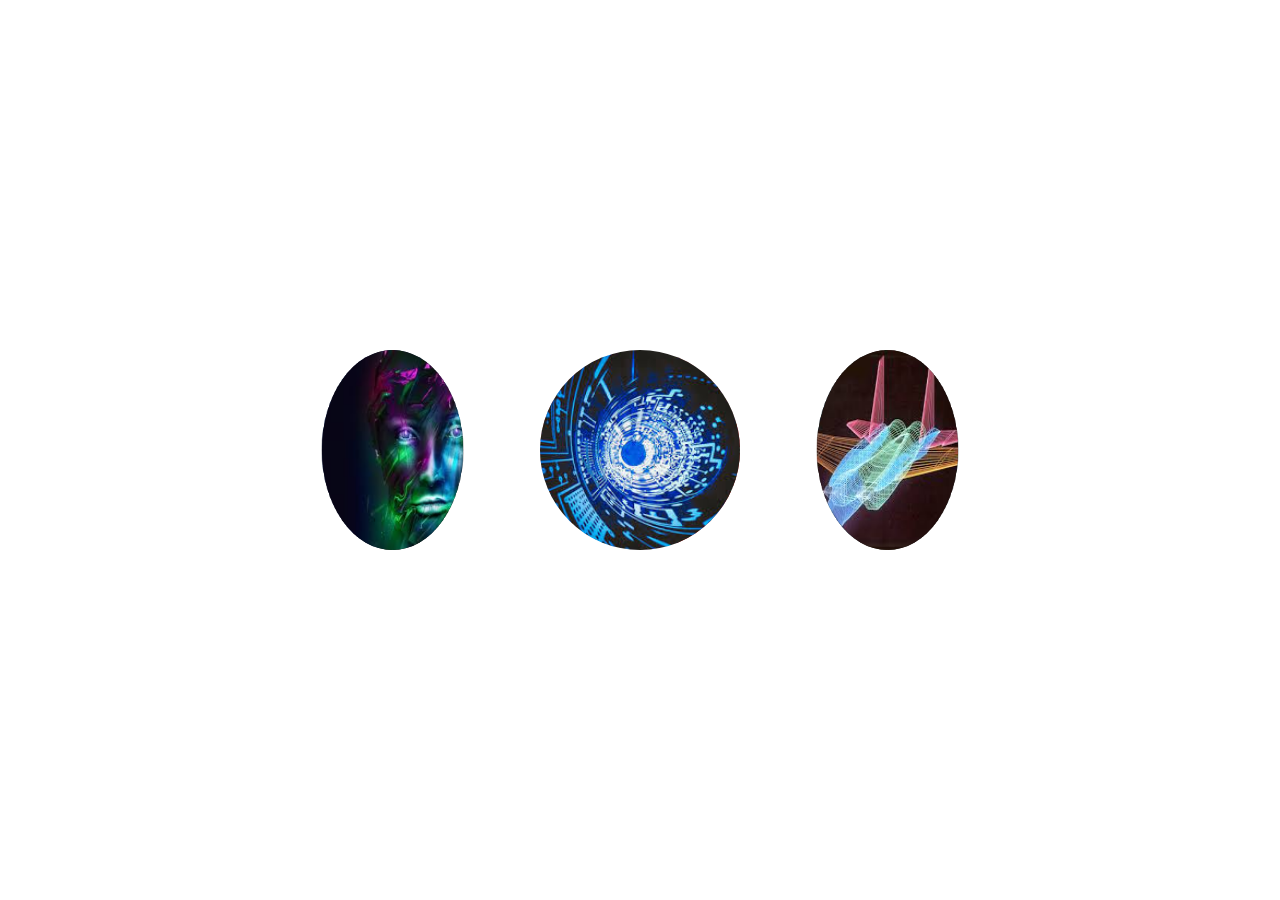
<file: 3d.html>
<!DocType html>
<html>
<head>
<title>Webpage Design</title>
    <link rel="stylesheet" href="3d.css">
	</head>
	<body >
	<div class="slider">
	<span style="--i:1;"><img src="c1.jpeg"></span>
	<span style="--i:2;"><img src="c2.jpeg"></span>
	<span style="--i:3;"><img src="c3.jpeg"></span>
	<span style="--i:4;"><img src="c4.png"></span>
	<span style="--i:5;"><img src="c5.jpeg"></span>
	<span style="--i:6;"><img src="c6.jpeg"></span>
	<span style="--i:7;"><img src="c7.jpeg"></span>
	<span style="--i:8;"><img src="c8.jpeg"></span>
	</div>
	</body>
	<html>
</file>
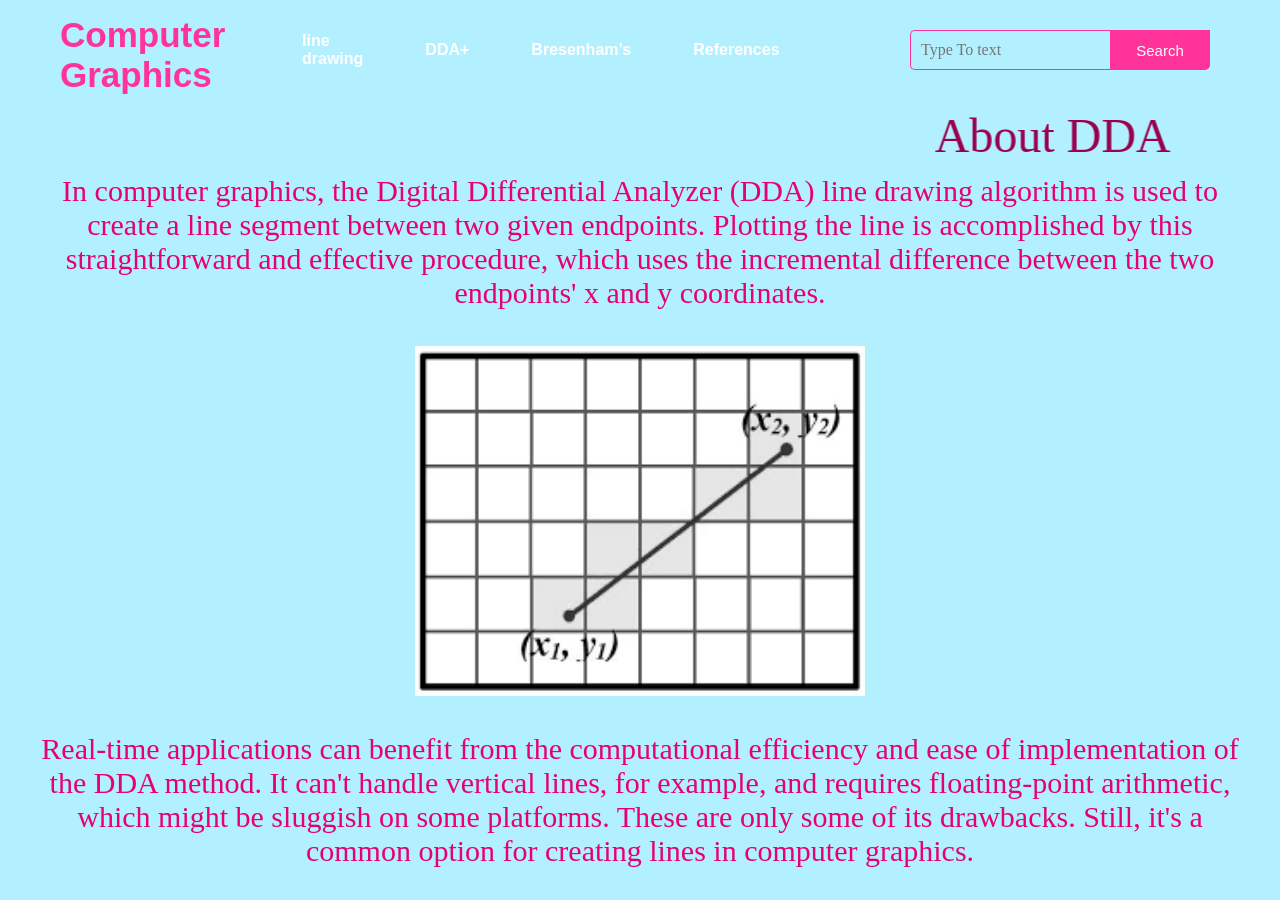
<file: About DDA.html>
<!DOCTYPE html>
<html lang="en">
<head>
    <title>Webpage Design</title>
    <link rel="stylesheet" href="Style4.css">
	<style>
	img{display:block;
	margin:auto;
    filter:grayscale(100%);
    transition:1s;
    opacity:9;}
    img:hover{filter:grayscale(0);
    transform: scale(1.1);}
		p {
		text-align: center;
  font-size:30px;
  color:#e60073;
}
	
	</style>
</head>
<body bgcolor="	 #b3f0ff">

    <div class="main">
        <div class="navbar">
            <div class="icon">
                <h2 class="logo">Computer Graphics</h2>
            </div>
			<div class="menu">
                <ul>
                    <li><a href="line.html">Iine drawing </a></li>
                    <li class="dropdown">
                        <a href="#">DDA+</a>
                        <div class="dropdown-content">
                            <a href="About DDA.html">About DDA</a>
                            <a href="Advantages and Disadvantages of DDA.html">Advantages and Disadvantages of DDA</a>
                            <a href="DDA Example.html">Example</a>
                            <a href="DDA Lab Exercise.html">DDA Lab Exercise</a>
                        </div>
                    </li>
					<li class="dropdown1">
                    <a href="#">Bresenham’s</a>
					<div class="dropdown-content1">
					<a href="AboutBresenham.html">About Bresenham’s </a>
					<a href="Pros and Cons of Bresenham.html">Advantages and Disadvantages of Bresenham’s  </a>
					<a href="ExampleBresenham.html">Example </a>
					<a href="Bresenham Lab Exercise.html"> Bresenham’s Lab Exercise  </a>
					</div>
                    </li>
                    <li><a href="references.html">References</a></li>
                </ul>
            </div>
						<div class="search">
                <input class="srch" type="search" name="" placeholder="Type To text">
                <a href="#"> <button class="btn">Search</button></a>
            </div>
			
			<br></br><br></br><br></br>
			<font size="20" face="impact" color="#99004d"><marquee behavior="alternate">About DDA</marquee></font>
<p>In computer graphics, the Digital Differential Analyzer (DDA) line drawing algorithm is used to
 create a line segment between two given endpoints. Plotting the line is accomplished by this
 straightforward and effective procedure, which uses the incremental difference between the 
 two endpoints' x and y coordinates.</p>
 <br></br>
 <img src="download (12).png" alt="DDA" width="450" height="350"  >
 </a>
 <br></br><p>Real-time applications can benefit from the computational efficiency and ease of implementation 
 of the DDA method. It can't handle vertical lines, for example, and requires floating-point arithmetic,
 which might be sluggish on some platforms. These are only some of its drawbacks. Still,
 it's a common option for creating lines in computer graphics.</p>
			</body>
			</html>
</file>
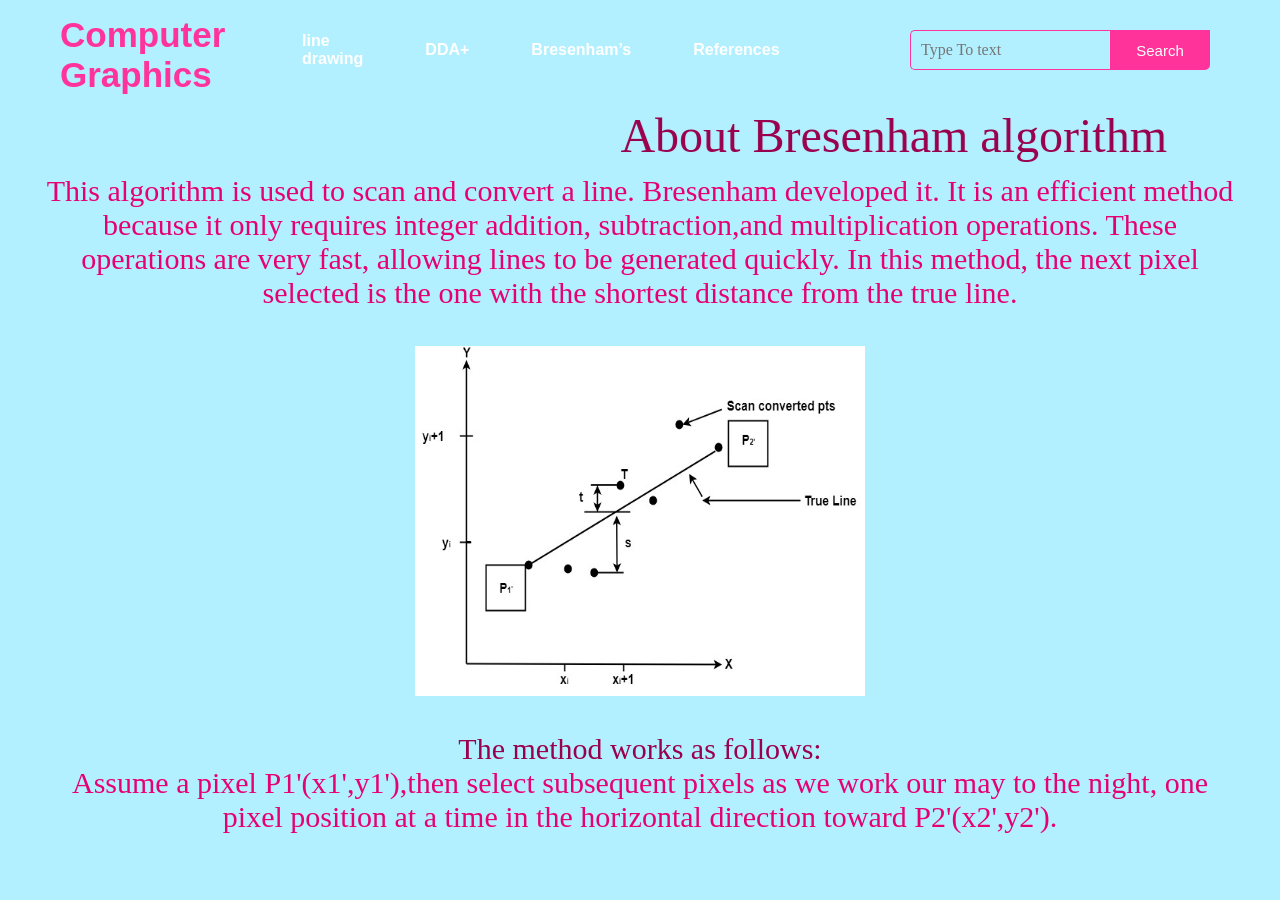
<file: AboutBresenham.html>
<!DOCTYPE html>
<html lang="en">
<head>
<style>
	img{display:block;
	margin:auto;
    filter:grayscale(100%);
    transition:1s;
    opacity:9;}
    img:hover{filter:grayscale(0);
    transform: scale(1.1);}
		p {
		text-align: center;
  font-size:30px;
  color:#e60073;
}
	
	</style>
    <title>Webpage Design</title>
    <link rel="stylesheet" href="Style4.css">
	</head>
	<body bgcolor=" #b3f0ff">
	<div class="main">
        <div class="navbar">
            <div class="icon">
                <h2 class="logo">Computer Graphics</h2>
            </div>
			<div class="menu">
                <ul>
                    <li><a href="line.html">Iine drawing </a></li>
                    <li class="dropdown">
                        <a href="#">DDA+</a>
                        <div class="dropdown-content">
                            <a href="About DDA.html">About DDA</a>
                            <a href="Advantages and Disadvantages of DDA.html">Advantages and Disadvantages of DDA</a>
                            <a href="DDA Example.html">Example</a>
                            <a href="DDA Lab Exercise.html">DDA Lab Exercise</a>
                        </div>
                    </li>
					<li class="dropdown1">
                    <a href="#">Bresenham’s</a>
					<div class="dropdown-content1">
					<a href="AboutBresenham.html">About Bresenham’s </a>
					<a href="Pros and Cons of Bresenham.html">Advantages and Disadvantages of Bresenham’s  </a>
					<a href="ExampleBresenham.html">Example </a>
					<a href="Bresenham Lab Exercise.html"> Bresenham’s Lab Exercise  </a>
					</div>
                    </li>
                    <li><a href="references.html">References</a></li>
                </ul>
            </div>
			<div class="search">
                <input class="srch" type="search" name="" placeholder="Type To text">
                <a href="#"> <button class="btn">Search</button></a>
            </div>
			<br></br><br></br><br></br>
			<font size="20" face="impact" color="#99004d"><marquee behavior="alternate">About Bresenham algorithm</marquee></font>
		
	
		<p>This algorithm is used to scan and convert a line. Bresenham developed it.
		It is an efficient method because it only requires integer addition,
		subtraction,and multiplication operations. These operations are very fast, allowing lines to be generated quickly.
		In this method, the next pixel selected is the one with the shortest distance from the true line.
		</p>
		<br></br><img src="bresenhamImg.png" alt="line" width="450"  height ="350">
		
		<br></br><p class="colo">The method works as follows:</p>

				<p>Assume a pixel P1'(x1',y1'),then select subsequent pixels as we work our may to the night, 
					one pixel position at a time in the horizontal direction toward P2'(x2',y2').</p>
		        


	
</body>
</html>
</file>
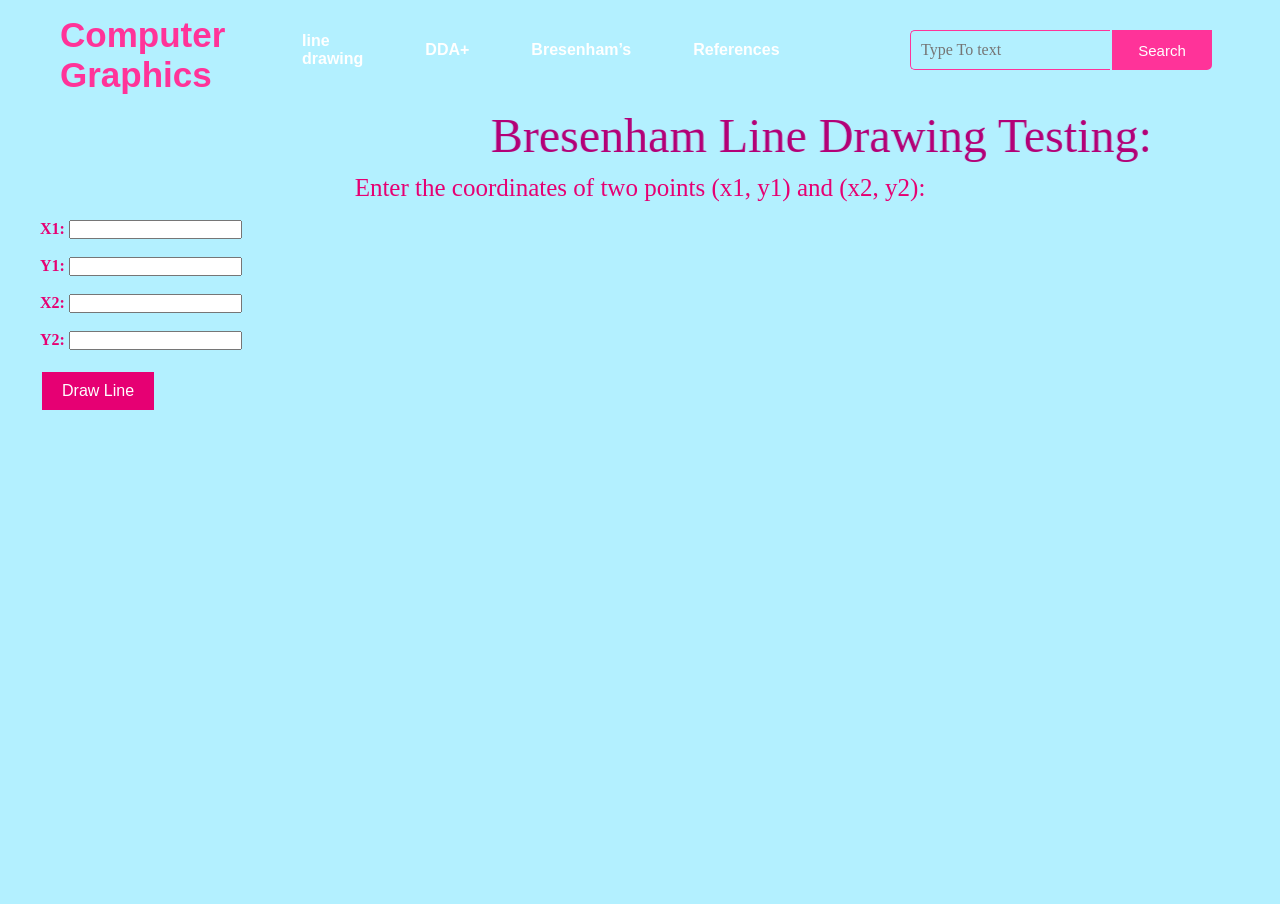
<file: Bresenham Lab Exercise.html>
<!DOCTYPE html>
<html lang="en">
<head>
    <title>Webpage Design</title>
    <link rel="stylesheet" href="Style4.css">
	<style>
	p{
	 font-size:17px;
  color:#e60073;
	}
	
label {
  font-weight: bold;
  color:#e60073;
}

button {
  background-color: #e60073 ;
  border: none;
  color: white;
  padding: 10px 20px;
  text-align: center;
  text-decoration: none;
  display: inline-block;
  font-size: 16px;
  margin: 4px 2px;
  cursor: pointer;
}



</style>
	</head>
	<body bgcolor=" #b3f0ff">
	<div class="main">
        <div class="navbar">
            <div class="icon">
                <h2 class="logo">Computer Graphics</h2>
            </div>
			<div class="menu">
                <ul>
                    <li><a href="line.html">Iine drawing </a></li>
                    <li class="dropdown">
                        <a href="#">DDA+</a>
                        <div class="dropdown-content">
                            <a href="About DDA.html">About DDA</a>
                            <a href="Advantages and Disadvantages of DDA.html">Advantages and Disadvantages of DDA</a>
                            <a href="DDA Example.html">Example</a>
                            <a href="DDA Lab Exercise.html">DDA Lab Exercise</a>
                        </div>
                    </li>
					<li class="dropdown1">
                    <a href="#">Bresenham’s</a>
					<div class="dropdown-content1">
					<a href="AboutBresenham.html">About Bresenham’s </a>
					<a href="Pros and Cons of Bresenham.html">Advantages and Disadvantages of Bresenham’s  </a>
					<a href="ExampleBresenham.html">Example </a>
					<a href="Bresenham Lab Exercise.html"> Bresenham’s Lab Exercise  </a>
					</div>
                    </li>
                    <li><a href="references.html">References</a></li>
                </ul>
            </div>
			<div class="search">
                <input class="srch" type="search" name="" placeholder="Type To text">
                <a href="#"> <button class="btn">Search</button></a>
            </div><br></br><br></br>
			<br></br><font size="20" face="impact" color="#b30077"><marquee behavior="alternate">Bresenham Line Drawing Testing: </marquee></font>
		
		
    <p class="pra">Enter the coordinates of two points (x1, y1) and (x2, y2):</p><br>
		
		
        <label for="x1">X1:</label>
      <input type="number" id="x1" name="x1"><br><br>
      
      <label for="y1">Y1:</label>
      <input type="number" id="y1" name="y1"><br><br>
      
      <label for="x2">X2:</label>
      <input type="number" id="x2" name="x2"><br><br>
      
      <label for="y2">Y2:</label>
      <input type="number" id="y2" name="y2"><br><br>
      
      <button onclick="drawLine()">Draw Line</button><br><br>
      
      <p id="slopeText"></p><br>
	  
    <canvas width="450" height="450" id="my_Canvas"></canvas>
	
	
	


      <script>
         /*================Creating a canvas=================*/
         var canvas = document.getElementById('my_Canvas');
         gl = canvas.getContext('experimental-webgl');

         function drawLine() {
            var start_point1 = parseInt(document.getElementById('x1').value);
            var end_point1 = parseInt(document.getElementById('y1').value);

            var start_point2 = parseInt(document.getElementById('x2').value);
            var end_point2 = parseInt(document.getElementById('y2').value);

            var slope = (end_point2 - end_point1) / (start_point2 - start_point1);
            var slopeText = "";
            
            if (slope == 1) {
                slopeText = "The slope of the line is 1, indicating a 45-degree angle.";
            } else if (slope > 1) {
                slopeText = "The slope of the line is greater than 1, indicating a steep incline.";
            } else if (slope < 1) {
                slopeText = "The slope of the line is less than 1, indicating a gentle incline.";
            }

            document.getElementById('slopeText').innerText = slopeText;

            var vertices = findPoints(start_point1, end_point1, start_point2, end_point2);
            var n = vertices.length / 3;

            // Create an empty buffer object to store the vertex buffer
            var vertex_buffer = gl.createBuffer();

            //Bind appropriate array buffer to it
            gl.bindBuffer(gl.ARRAY_BUFFER, vertex_buffer);

            // Pass the vertex data to the buffer
            gl.bufferData(gl.ARRAY_BUFFER, new Float32Array(vertices), gl.STATIC_DRAW);

            // Unbind the buffer
            gl.bindBuffer(gl.ARRAY_BUFFER, null);

            /*=========================Shaders========================*/

            // vertex shader source code
            var vertCode =
               'attribute vec3 coordinates;' +

               'void main(void) {' +
               ' gl_Position = vec4(coordinates, 1.0);' +
               'gl_PointSize = 5.0;' +
               '}';

            // Create a vertex shader object
            var vertShader = gl.createShader(gl.VERTEX_SHADER);

            // Attach vertex shader source code
            gl.shaderSource(vertShader, vertCode);

            // Compile the vertex shader
            gl.compileShader(vertShader);

            // fragment shader source code
            var fragCode =
               'void main(void) {' +
               ' gl_FragColor = vec4(0.0, 0.0, 0.0, 0.1);' +
               '}';

            // Create fragment shader object
            var fragShader = gl.createShader(gl.FRAGMENT_SHADER);

            // Attach fragment shader source code
            gl.shaderSource(fragShader, fragCode);

            // Compile the fragmentt shader
            gl.compileShader(fragShader);

            // Create a shader program object to store
            // the combined shader program
            var shaderProgram = gl.createProgram();

            // Attach a vertex shader
            gl.attachShader(shaderProgram, vertShader);

            // Attach a fragment shader
            gl.attachShader(shaderProgram, fragShader);

            // Link both programs
            gl.linkProgram(shaderProgram);

            // Use the combined shader program object
            gl.useProgram(shaderProgram);

            /*======== Associating shaders to buffer objects ========*/

            // Bind vertex buffer object
            gl.bindBuffer(gl.ARRAY_BUFFER, vertex_buffer);

            // Get the attribute location
            var coord = gl.getAttribLocation(shaderProgram, "coordinates");

            // Point an attribute to the currently bound VBO
            gl.vertexAttribPointer(coord, 3, gl.FLOAT, false, 0, 0);

            // Enable the attribute
            gl.enableVertexAttribArray(coord);

            /*============= Drawing the primitive ===============*/

            // Clear the canvas
            gl.clearColor(0.5, 0.5, 0.5, 0.9);

            // Enable the depth test
            gl.enable(gl.DEPTH_TEST);

            // Clear the color buffer bit
            gl.clear(gl.COLOR_BUFFER_BIT);

            // Set the view port
            gl.viewport(0, 0, canvas.width, canvas.height);

            // Draw the line
            gl.drawArrays(gl.POINTS, 0, n);
         }

         function findPoints(x1, y1, x2, y2) {
            vertices = [];
            points = [];
            var vertStart = [
               x1 / 100,
               y1 / 100,
               0.0,
            ];
            var dx = x2 - x1;
            var dy = y2 - y1;
            var twoDx = 2 * dx;
            var twoDy = 2 * dy;
            var noOfpoints = dx;

            var p = twoDy - dx;
            vertices = vertices.concat(vertStart);
            for (var i = 0.0; i <= noOfpoints - 1; i++) {

               if (p < 0) {
                  x1 = x1 + 1;
                  y1 = y1;
                  p = p + twoDy;
                  points = [
                     x1 / 100,
                     y1 / 100,
                     0.0,
                  ];
                  vertices = vertices.concat(points);
                  points = [];
               } else {

                  x1 = x1 + 1;
                  y1 = y1 + 1;
                  p = p + twoDy - twoDx;
                  points = [
                     x1 / 100,
                     y1 / 100,
                     0.0
                  ];
                  vertices = vertices.concat(points);
                  points = [];
               }
            }
            return vertices;
         }
      </script>

</body>
</html>
</file>
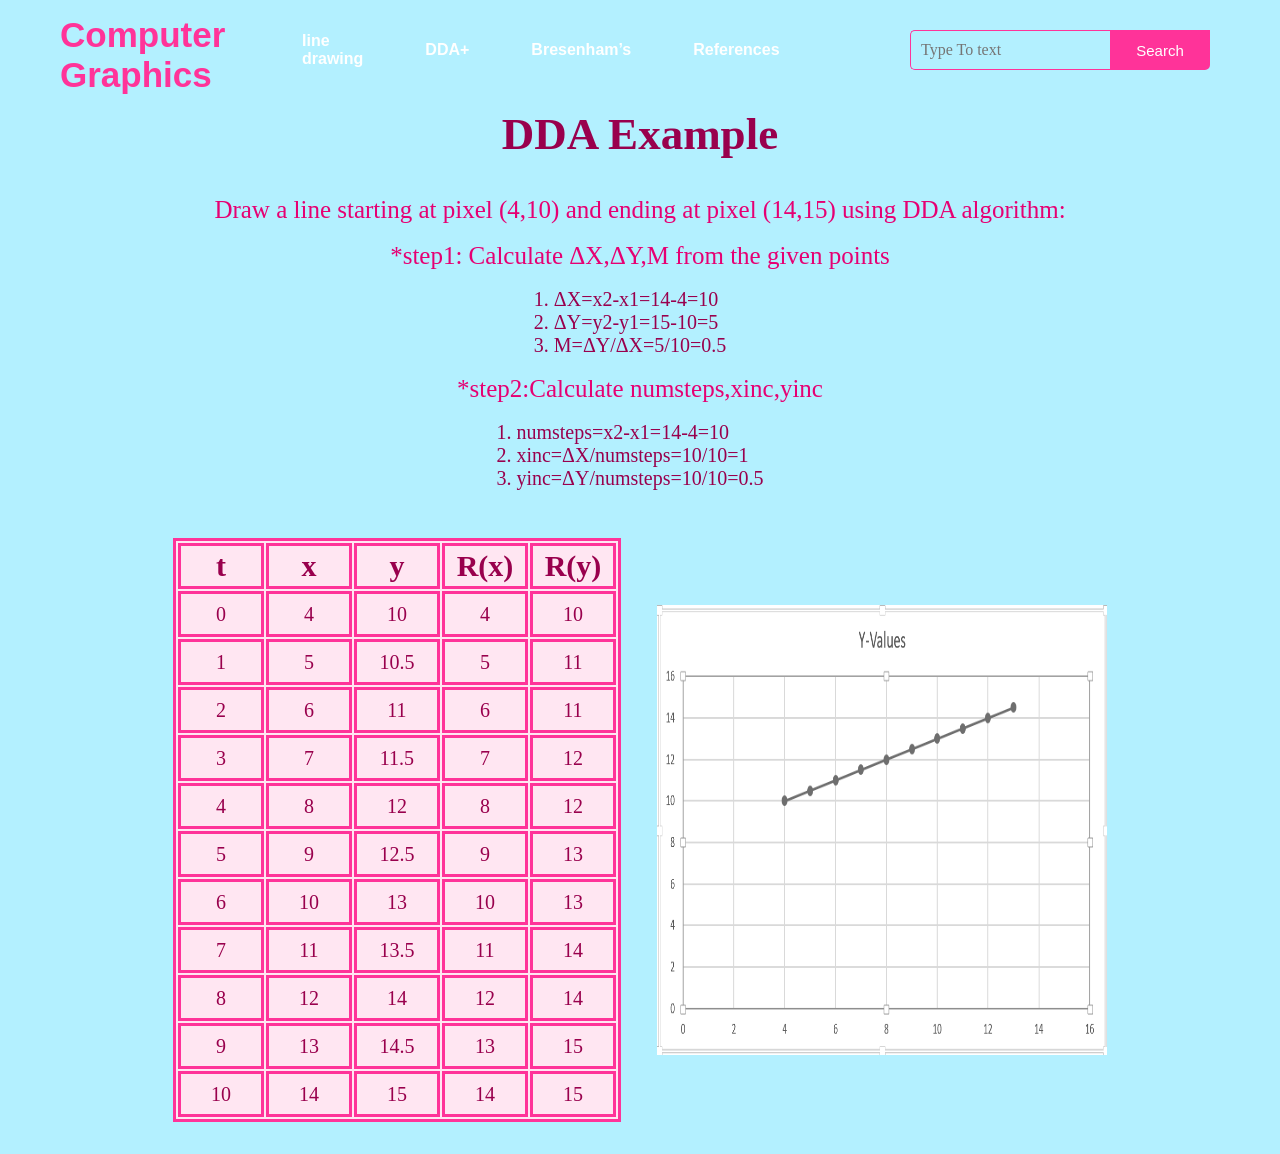
<file: DDA Example.html>
<!DOCTYPE html>
<html lang="en">
<head>
    <title>Webpage Design</title>
    <link rel="stylesheet" href="Style4.css">
	<style>
	h1{
		text-align: center;
  font-size:45px;
  color:#99004d;
}
p{
		text-align: center;
  font-size:25px;
  color:#e60073;}
  
  div.container {
  text-align: center;
}

ol.myUL {
  display: inline-block;
  text-align: left;
  font-size:20px;
  color:#99004d;
}
table, th, td {
  border: 3px solid #ff3399;
  
}
th{font-size:30px;
color: #99004d;
height:40px ;
  width:40px;}
td{font-size:20px;
  text-align: center;
  color: #99004d;
  height:40px ;
  width:80px;
    }
	
	img{display:block;
	margin:auto;
    filter:grayscale(100%);
    transition:1s;
    opacity:9;}
    img:hover{filter:grayscale(0);
    transform: scale(1.1);}
	
	</style>
</head>
<body bgcolor=" #b3f0ff">

    <div class="main">
        <div class="navbar">
            <div class="icon">
                <h2 class="logo">Computer Graphics</h2>
            </div>
			<div class="menu">
                <ul>
                    <li><a href="line.html">Iine drawing </a></li>
                    <li class="dropdown">
                        <a href="#">DDA+</a>
                        <div class="dropdown-content">
                            <a href="About DDA.html">About DDA</a>
                            <a href="Advantages and Disadvantages of DDA.html">Advantages and Disadvantages of DDA</a>
                            <a href="DDA Example.html">Example</a>
                            <a href="DDA Lab Exercise.html">DDA Lab Exercise</a>
                        </div>
                    </li>
					<li class="dropdown1">
                    <a href="#">Bresenham’s</a>
					<div class="dropdown-content1">
					<a href="AboutBresenham.html">About Bresenham’s </a>
					<a href="Pros and Cons of Bresenham.html">Advantages and Disadvantages of Bresenham’s  </a>
					<a href="ExampleBresenham.html">Example </a>
					<a href="Bresenham Lab Exercise.html"> Bresenham’s Lab Exercise  </a>
					</div>
                    </li>
                    <li><a href="references.html">References</a></li>
                </ul>
            </div>
			<div class="search">
                <input class="srch" type="search" name="" placeholder="Type To text">
                <a href="#"> <button class="btn">Search</button></a>
            </div>
			<br></br><br></br><br></br><h1>DDA Example</h1>
			<br></br><p> Draw a line starting at pixel (4,10) and ending at pixel (14,15) using DDA algorithm:
</p><br>
<p>*step1: Calculate ΔX,ΔY,M from the given points</p><br>
<div class="container">
<ol class="myUL">
  <li>ΔX=x2-x1=14-4=10</li>
  <li>ΔY=y2-y1=15-10=5</li>
  <li>M=ΔY/ΔX=5/10=0.5</li>
</ol>
</div>
<br><p>*step2:Calculate numsteps,xinc,yinc </p><br>
<div class="container">
<ol class="myUL">
  <li>numsteps=x2-x1=14-4=10</li>
  <li>xinc=ΔX/numsteps=10/10=1</li>
  <li>yinc=ΔY/numsteps=10/10=0.5</li>
</ol>
</div>
<div class='parent'>
<div class='child'><table bgcolor="#ffe6f2">
<tr>
<th>t</th>
<th>x</th>
<th>y</th>
<th>R(x)</th>
<th>R(y)</th>
</tr>
<tr>
<td>0</td>
<td>4</td>
<td>10</td>
<td>4</td>
<td>10</td>
</tr>
<tr>
<td>1</td>
<td>5</td>
<td>10.5</td>
<td>5</td>
<td>11</td>
</tr>
<tr>
<td>2</td>
<td>6</td>
<td>11</td>
<td>6</td>
<td>11</td>
</tr>
<tr>
<td>3</td>
<td>7</td>
<td>11.5</td>
<td>7</td>
<td>12</td>
</tr>
<tr>
<td>4</td>
<td>8</td>
<td>12</td>
<td>8</td>
<td>12</td>
</tr>
<tr>
<td>5</td>
<td>9</td>
<td>12.5</td>
<td>9</td>
<td>13</td>
</tr>
<tr>
<td>6</td>
<td>10</td>
<td>13</td>
<td>10</td>
<td>13</td>
</tr>
<tr>
<td>7</td>
<td>11</td>
<td>13.5</td>
<td>11</td>
<td>14</td>
</tr>
<tr>
<td>8</td>
<td>12</td>
<td>14</td>
<td>12</td>
<td>14</td>
</tr>
<tr>
<td>9</td>
<td>13</td>
<td>14.5</td>
<td>13</td>
<td>15</td>
</tr>
<tr>
<td>10</td>
<td>14</td>
<td>15</td>
<td>14</td>
<td>15</td>
</tr>
</table>
  </div>
 
<div class='child'><img src="yx.png" alt="DDA" width="450" height="450"  ></div>
  
  </div>
</body>
</html>
</file>
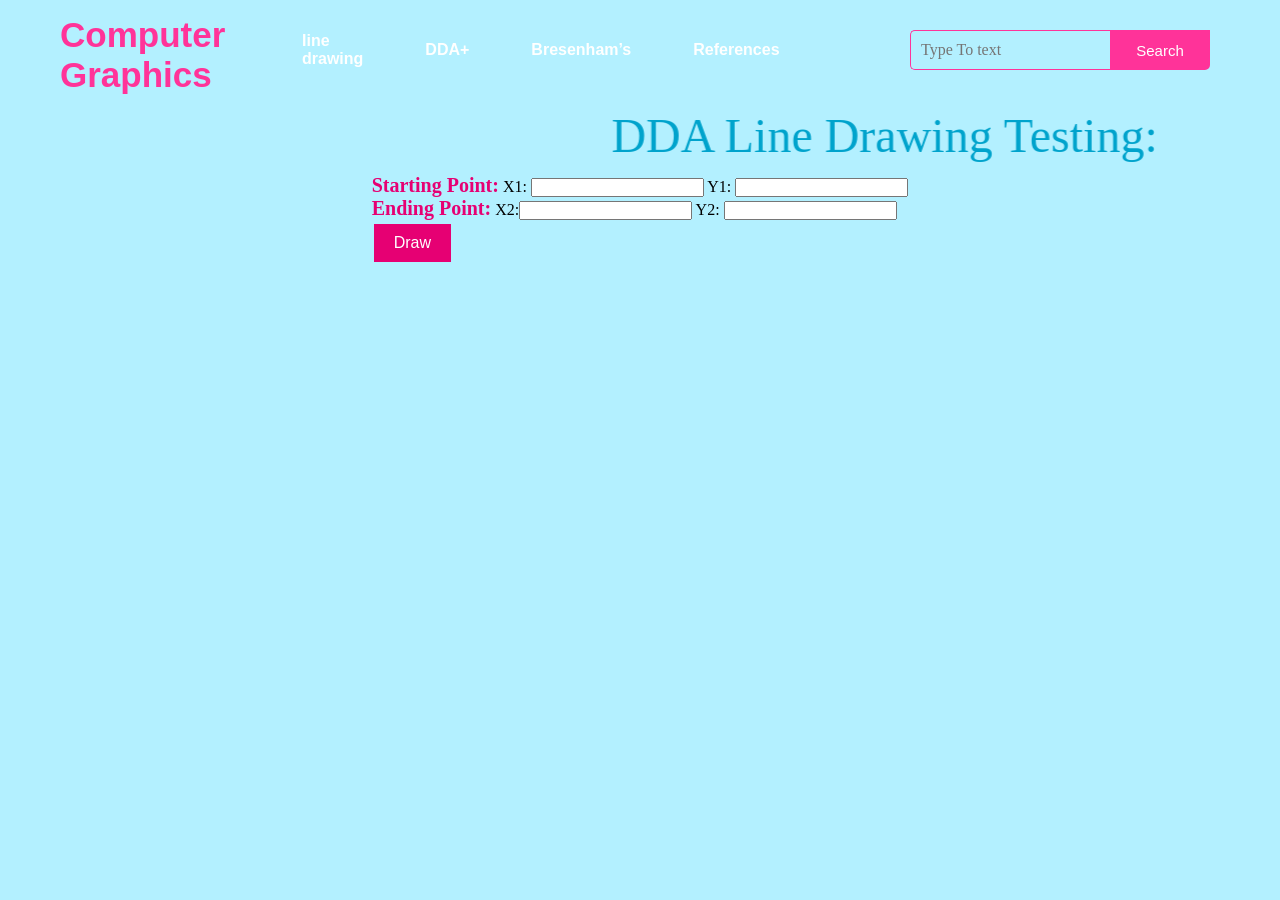
<file: DDA Lab Exercise.html>
<!DOCTYPE html>
<html lang="en">
<head>
    <title>Webpage Design</title>
    <link rel="stylesheet" href="Style4.css">
	<style>
	label {
  font-weight: bold;
  color:#e60073;
  font-size:20px;
}

input[type=button]{
  background-color: #e60073 ;
  border: none;
  color: white;
  padding: 10px 20px;
  text-align: center;
  text-decoration: none;
  display: inline-block;
  font-size: 16px;
  margin: 4px 2px;
  cursor: pointer;
}</style>
	</head>
	<body bgcolor=" #b3f0ff">
	<div class="main">
        <div class="navbar">
            <div class="icon">
                <h2 class="logo">Computer Graphics</h2>
            </div>
			<div class="menu">
                <ul>
                    <li><a href="line.html">Iine drawing </a></li>
                    <li class="dropdown">
                        <a href="#">DDA+</a>
                        <div class="dropdown-content">
                            <a href="About DDA.html">About DDA</a>
                            <a href="Advantages and Disadvantages of DDA.html">Advantages and Disadvantages of DDA</a>
                            <a href="DDA Example.html">Example</a>
                            <a href="DDA Lab Exercise.html">DDA Lab Exercise</a>
                        </div>
                    </li>
					<li class="dropdown1">
                    <a href="#">Bresenham’s</a>
					<div class="dropdown-content1">
					<a href="AboutBresenham.html">About Bresenham’s </a>
					<a href="Pros and Cons of Bresenham.html">Advantages and Disadvantages of Bresenham’s  </a>
					<a href="ExampleBresenham.html">Example </a>
					<a href="Bresenham Lab Exercise.html"> Bresenham’s Lab Exercise  </a>
					</div>
                    </li>
                    <li><a href="references.html">References</a></li>
                </ul>
            </div>
			<div class="search">
                <input class="srch" type="search" name="" placeholder="Type To text">
                <a href="#"> <button class="btn">Search</button></a>
            </div><br></br> <br></br> <br></br>
			<font size="20" face="impact" color="#00a3cc"><marquee behavior="alternate">DDA Line Drawing Testing: </marquee></font>
	 <!-- -->
	    <div class="container">
		   <form id="">
		    <label>Starting Point:</label> 
			X1: <input type="text" id="x1"> Y1:  <input type="text" id="y1"> <br>
			<label>Ending Point:</label>
			X2:<input type="text" id="x2"> Y2:  <input type="text" id="y2"> <br>
			<input type="button" id="draw" value="Draw" />
		   </form>
		</div>
	  
	  <!-- -->
   
   
   
      <canvas width="400" height="400" id="my_Canvas"></canvas>

      <script>
         /*================Creating a canvas=================*/
          var canvas = document.getElementById('my_Canvas');
          gl = canvas.getContext('experimental-webgl'); 
         /*==========Defining and storing the geometry=======*/
         
		 
		 var start_point1=20;   // x1
		 var end_point1=10;     // y1
		 
		 var start_point2=80;   //x2 
		 var end_point2=18;     //y2
		 
		  var btn_draw=document.getElementById('draw');
		  var vertices=[];
		  var n;
		  btn_draw.onclick = function() {
		   vertices = findPoints();
		   n = vertices.length / 3;
		   main(gl, vertices, n);
		};
		
			 
      function main(gl, vertices, n) {
         // Create an empty buffer object to store the vertex buffer
         var vertex_buffer = gl.createBuffer();

         // Bind appropriate array buffer to it
         gl.bindBuffer(gl.ARRAY_BUFFER, vertex_buffer);

         // Pass the vertex data to the buffer
         gl.bufferData(gl.ARRAY_BUFFER, new Float32Array(vertices), gl.STATIC_DRAW);

         // Unbind the buffer
         gl.bindBuffer(gl.ARRAY_BUFFER, null);

         /*=========================Shaders========================*/

         // vertex shader source code
         var vertCode =
            'attribute vec3 coordinates;' +

            'void main(void) {' +
               ' gl_Position = vec4(coordinates, 1.0);' +
               'gl_PointSize = 5.0;'+
            '}';

         // Create a vertex shader object
         var vertShader = gl.createShader(gl.VERTEX_SHADER);
         
         // Attach vertex shader source code
         gl.shaderSource(vertShader, vertCode);

         // Compile the vertex shader
         gl.compileShader(vertShader);

         // fragment shader source code
         var fragCode =
            'void main(void) {' +
               ' gl_FragColor = vec4(0.0, 0.0, 0.0, 0.1);' +
            '}';

         // Create fragment shader object
         var fragShader = gl.createShader(gl.FRAGMENT_SHADER);

         // Attach fragment shader source code
         gl.shaderSource(fragShader, fragCode);

         // Compile the fragment shader
         gl.compileShader(fragShader);
         
         // Create a shader program object to store
         // the combined shader program
         var shaderProgram = gl.createProgram();

         // Attach a vertex shader
         gl.attachShader(shaderProgram, vertShader); 

         // Attach a fragment shader
         gl.attachShader(shaderProgram, fragShader);

         // Link both programs
         gl.linkProgram(shaderProgram);

         // Use the combined shader program object
         gl.useProgram(shaderProgram);

         /*======== Associating shaders to buffer objects ========*/

         // Bind vertex buffer object
         gl.bindBuffer(gl.ARRAY_BUFFER, vertex_buffer);

         // Get the attribute location
         var coord = gl.getAttribLocation(shaderProgram, "coordinates");

         // Point an attribute to the currently bound VBO
         gl.vertexAttribPointer(coord, 3, gl.FLOAT, false, 0, 0);

         // Enable the attribute
         gl.enableVertexAttribArray(coord);

         /*============= Drawing the primitive ===============*/

         // Clear the canvas
         gl.clearColor(0.5, 0.5, 0.5, 0.9);

         // Enable the depth test
         gl.enable(gl.DEPTH_TEST);
 
         // Clear the color buffer bit
         gl.clear(gl.COLOR_BUFFER_BIT);

         // Set the view port
         gl.viewport(0, 0, canvas.width, canvas.height);

         // Draw the points
         gl.drawArrays(gl.POINTS, 0, n);
		 }
		 
		 function findPoints() {
		 
		 var x1 = parseFloat(document.getElementById("x1").value);
	     var y1 = parseFloat(document.getElementById("y1").value);
	
	     var x2 = parseFloat(document.getElementById("x2").value);
	     var y2 = parseFloat(document.getElementById("y2").value);		 
		 
		 vertices = [];
         points = [];
		 
		 var dx = x2 - x1;
         var dy = y2 - y1;
         var steps;
         var xIncrement, yIncrement;
         var x = x1;
         var y = y1;

         if (Math.abs(dx) > Math.abs(dy)) {
            steps = Math.abs(dx);
         } else {
            steps = Math.abs(dy);
         }

         xIncrement = dx / steps;
         yIncrement = dy / steps;

         points.push(x / 100, y / 100, 0);

         for (var k = 0; k < steps; k++) {
            x += xIncrement;
            y += yIncrement;
            points.push(x / 100, y / 100, 0);
         }

         vertices = vertices.concat(points);
		 
		 var slope = dy / dx;
         var message;

         if (slope < 1) {
            message = "Slope is less than 1 (m < 1)";
         } else if (slope > 1) {
            message = "Slope is greater than 1 (m > 1)";
         } else {
            message = "Slope is equal to 1 (m = 1)";
         }
		 
		 alert(message); // Display the message

         return vertices;
		 }
		 
		 
      </script>
   </body>
</html>
</file>
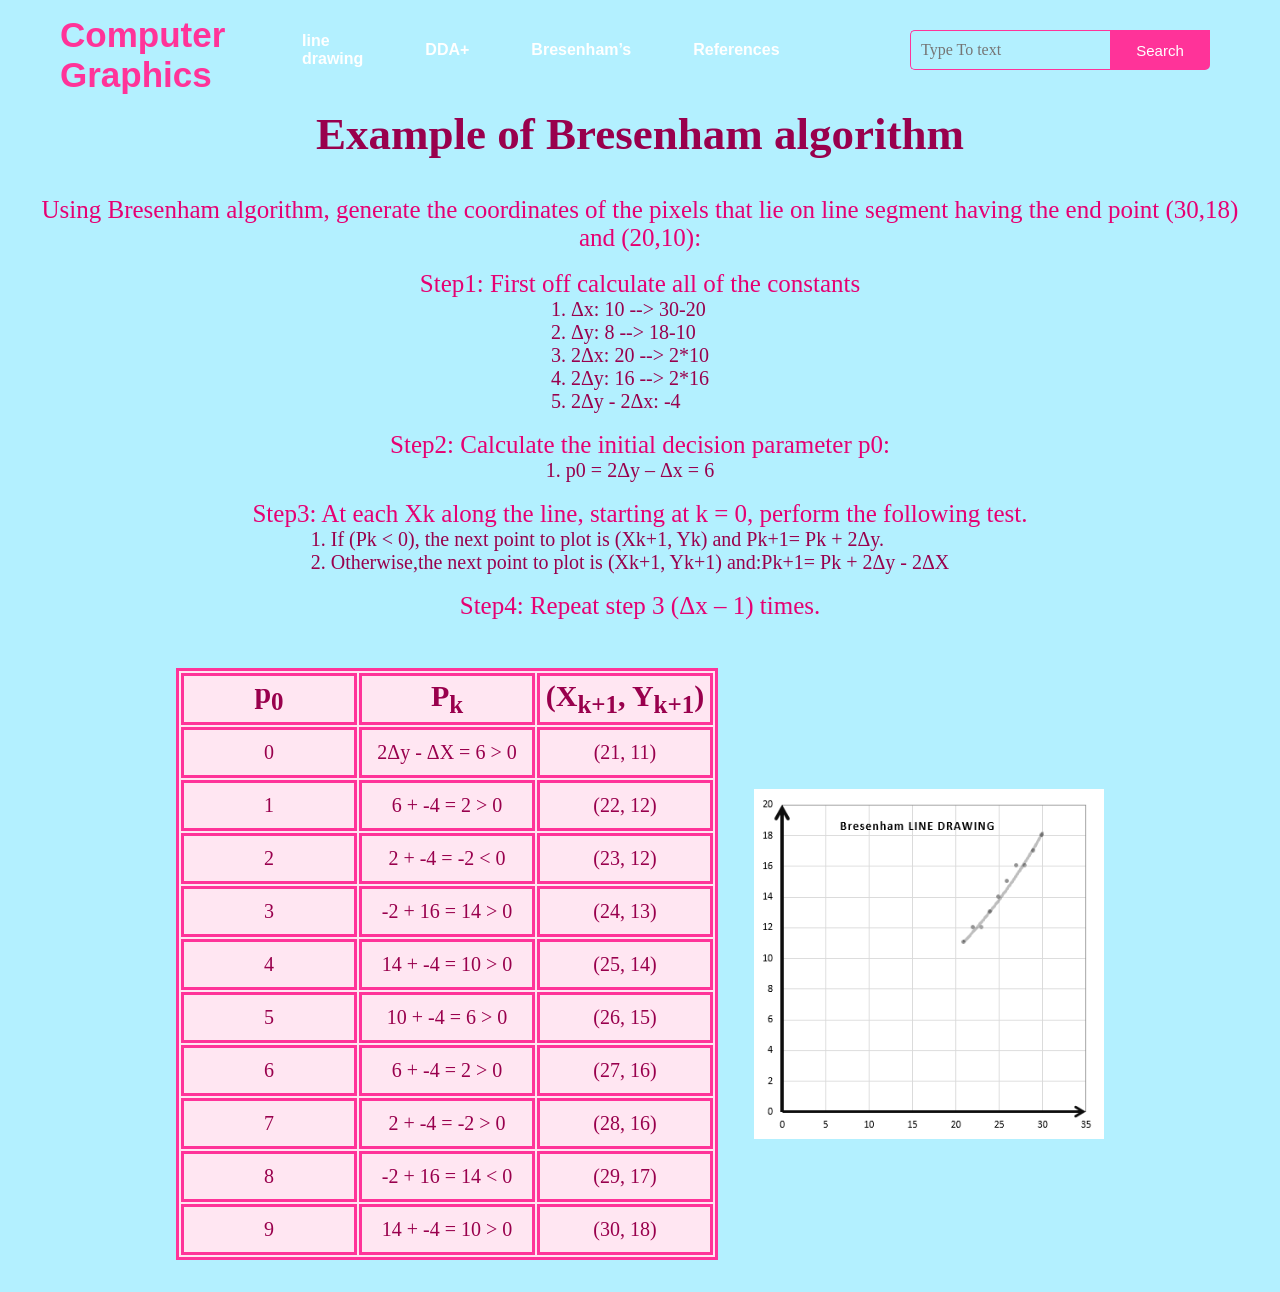
<file: ExampleBresenham.html>
<!DOCTYPE html>
<html lang="en">
<head>
    <title>Webpage Design</title>
    <link rel="stylesheet" href="Style4.css">
	<style>
	h1{
		text-align: center;
  font-size:45px;
  color:#99004d;
}
p{
		text-align: center;
  font-size:25px;
  color:#e60073;}
  
  div.container {
  text-align: center;
}

ol.myUL {
  display: inline-block;
  text-align: left;
  font-size:20px;
  color:#99004d;
}
table, th, td {
  border: 3px solid #ff3399;
  
}
th{font-size:30px;
color: #99004d;
height:45px ;
  width:170px;}
td{font-size:20px;
  text-align: center;
  color: #99004d;
  height:45px ;
  width:170px;
    }
	
	img{display:block;
	margin:auto;
    filter:grayscale(100%);
    transition:1s;
    opacity:9;}
    img:hover{filter:grayscale(0);
    transform: scale(1.1);}
	
	</style>
</head>

<body bgcolor=" #b3f0ff">

    <div class="main">
        <div class="navbar">
            <div class="icon">
                <h2 class="logo">Computer Graphics</h2>
            </div>
			<div class="menu">
                <ul>
                    <li><a href="line.html">Iine drawing </a></li>
                    <li class="dropdown">
                        <a href="#">DDA+</a>
                        <div class="dropdown-content">
                            <a href="About DDA.html">About DDA</a>
                            <a href="Advantages and Disadvantages of DDA.html">Advantages and Disadvantages of DDA</a>
                            <a href="DDA Example.html">Example</a>
                            <a href="DDA Lab Exercise.html">DDA Lab Exercise</a>
                        </div>
                    </li>
					<li class="dropdown1">
                    <a href="#">Bresenham’s</a>
					<div class="dropdown-content1">
					<a href="AboutBresenham.html">About Bresenham’s </a>
					<a href="Pros and Cons of Bresenham.html">Advantages and Disadvantages of Bresenham’s  </a>
					<a href="ExampleBresenham.html">Example </a>
					<a href="Bresenham Lab Exercise.html"> Bresenham’s Lab Exercise  </a>
					</div>
                    </li>
                    <li><a href="references.html">References</a></li>
                </ul>
            </div>
			<div class="search">
                <input class="srch" type="search" name="" placeholder="Type To text">
                <a href="#"> <button class="btn">Search</button></a>
            </div>
			<br></br><br></br><br></br><h1>Example of Bresenham algorithm</h1>
			<br></br><p> Using Bresenham algorithm, generate the coordinates of the pixels that lie on line segment having the end point (30,18) and (20,10):</p>
<br><p>Step1: First off calculate all of the constants</p>
<div class="container">
<ol class="myUL">
  <li>Δx: 10 --> 30-20</li>
  <li>Δy: 8 --> 18-10</li>
  <li>2Δx: 20 --> 2*10</li>
  <li>2Δy: 16 --> 2*16</li>
<li>2Δy - 2Δx: -4</li>
</ol>
</div><br>
<p>Step2: Calculate the initial decision parameter p0:</p>
<div class="container">
<ol class="myUL">
  <li>p0 = 2Δy – Δx = 6</li>
</ol>
</div><br>
<p>Step3: At each Xk along the line, starting at k = 0, perform the following test.</p>
<div class="container">
<ol class="myUL">
  <li>If (Pk < 0), the next point to plot is (Xk+1, Yk) and Pk+1= Pk + 2Δy.</li>
  <li>Otherwise,the next point to plot is (Xk+1, Yk+1) and:Pk+1= Pk + 2Δy - 2ΔX</li>
</ol>
</div><br>
<p>Step4: Repeat step 3 (Δx – 1) times.</p>

<div class='parent'>
 <div class='child'><table bgcolor="#ffe6f2">
    <tr>
        <th>p<sub>0<sub></th>
        <th>P<sub>k</sub></th>
        <th>(X<sub>k+1</sub>, Y<sub>k+1</sub>)</th>
    </tr>
	<tr>
    <td>0</td>
    <td>2Δy - ΔX = 6 > 0</td>
    <td>(21, 11)</td>
</tr>
    <tr>
    <td>1</td>
    <td>6 + -4 = 2 > 0</td>
    <td>(22, 12)</td>
</tr>
<tr>
    <td>2</td>
    <td>2 + -4 = -2 < 0 </td>
    <td>(23, 12)</td>
</tr>
<tr>
    <td>3</td>
    <td>-2 + 16 = 14 > 0</td>
    <td>(24, 13)</td>
</tr>
<tr>
    <td>4</td>
    <td>14 + -4 = 10 > 0</td>
    <td>(25, 14)</td>
</tr>
<tr>
    <td>5</td>
    <td>10 + -4 = 6 > 0</td>
    <td>(26, 15)</td>
</tr>
<tr>
    <td>6</td>
    <td>6 + -4  = 2 > 0</td>
    <td>(27, 16)</td>
</tr>
<tr>
    <td>7</td>
    <td>2 + -4 = -2 > 0</td>
    <td>(28, 16)</td>
</tr>
<tr>
    <td>8</td>
    <td>-2 + 16 = 14 < 0</td>
    <td>(29, 17)</td>
</tr>
<tr>
    <td>9</td>
    <td>14 + -4 = 10 > 0</td>
    <td>(30, 18)</td>
</tr>

</table></div>
  
<div class='child'><img src="BresenhamChart.png" alt="DDA" width="350" height="350"  ></div>
  </div>
 
</body>
</html>
</file>
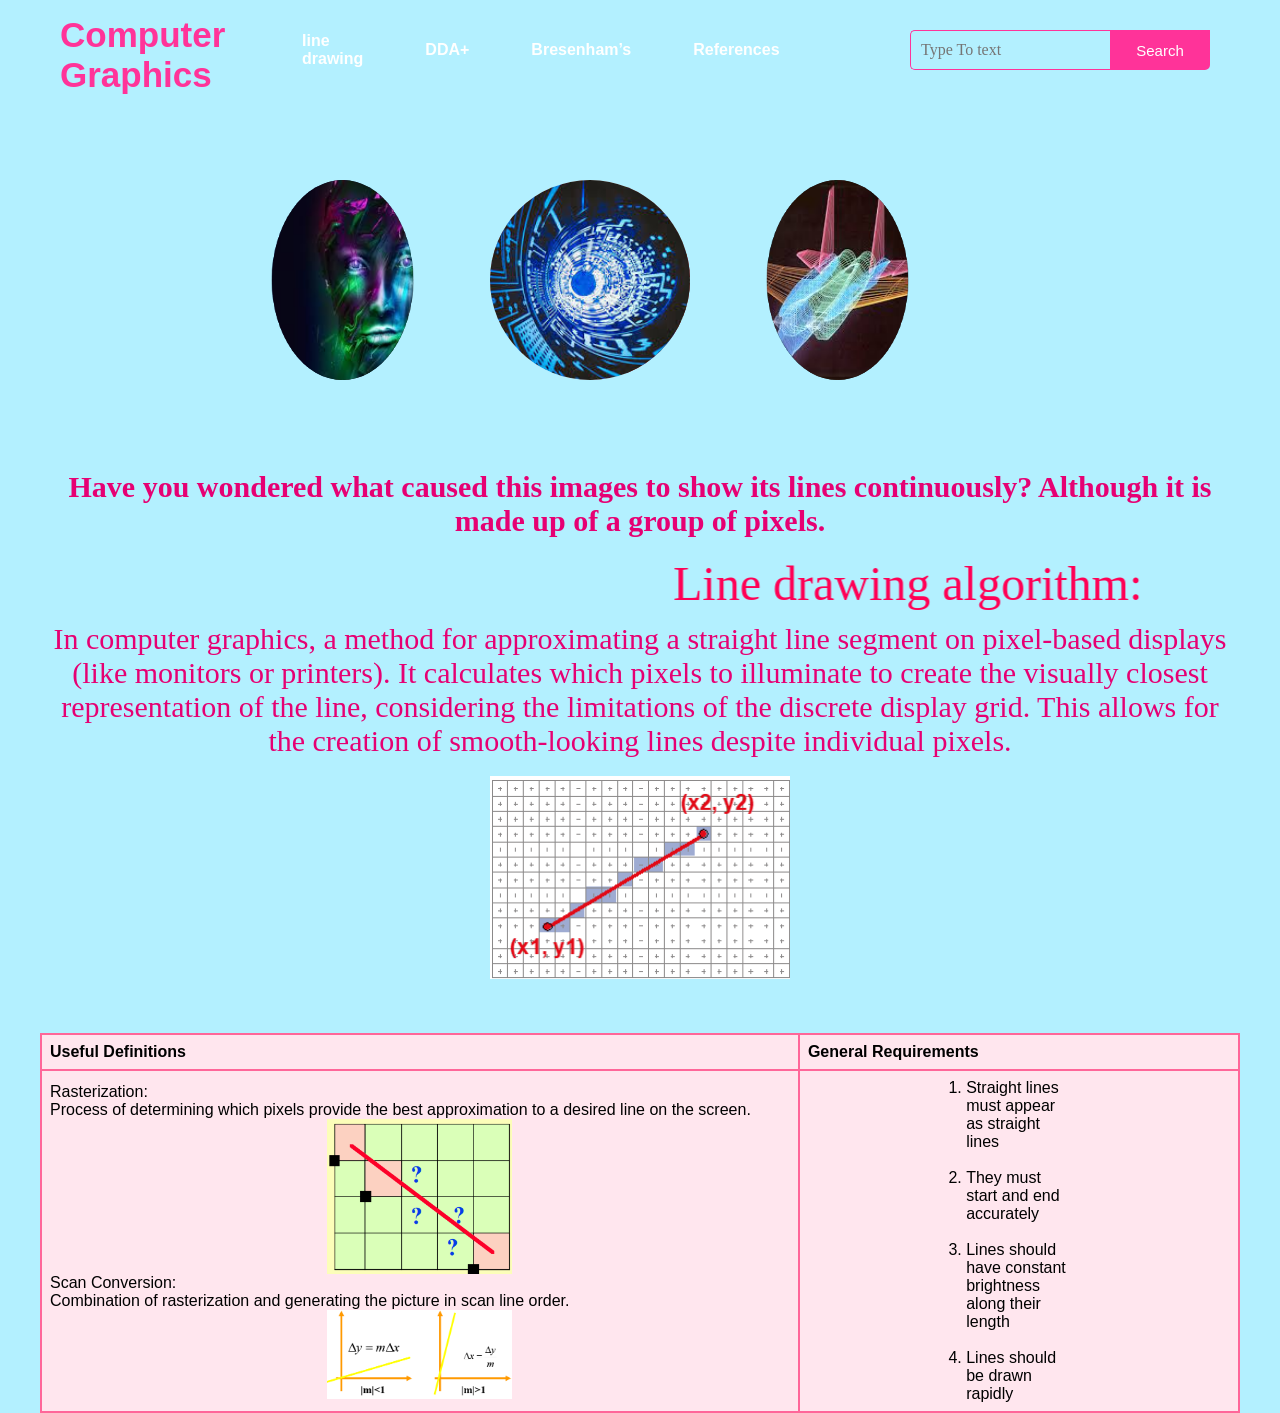
<file: line.html>
<!DOCTYPE html>
<html lang="en">
<head>
    <title>Webpage Design</title>
    <link rel="stylesheet" href="3d.css">
	<style>
	table {
  font-family: arial, sans-serif;
  border-collapse: collapse;
  width: 100%;
  background-color: #ffe6ee;
}

td, th {
  border: 2px solid #ff6699;
  text-align: left;
  padding: 8px;
  color=#ff4d88;
}


tr:nth-child(even) {
  background-color: #ffe6ee;
}
p {
		text-align: center;
  font-size:30px;
  color:#e60073;
}

  h3{
  text-align: center;
  font-size:30px;
  color:#e60073;
  }
  
	</style>
	
</head>
<body bgcolor=" #b3f0ff">

    <div class="main">
        <div class="navbar">
            <div class="icon">
                <h2 class="logo">Computer Graphics</h2>
            </div>
			<div class="menu">
                <ul>
                    <li><a href="line.html">Iine drawing </a></li>
                    <li class="dropdown">
                        <a href="#">DDA+</a>
                        <div class="dropdown-content">
                            <a href="About DDA.html">About DDA</a>
                            <a href="Advantages and Disadvantages of DDA.html">Advantages and Disadvantages of DDA</a>
                            <a href="DDA Example.html">Example</a>
                            <a href="DDA Lab Exercise.html">DDA Lab Exercise</a>
                        </div>
                    </li>
					<li class="dropdown1">
                    <a href="#">Bresenham’s</a>
					<div class="dropdown-content1">
					<a href="AboutBresenham.html">About Bresenham’s </a>
					<a href="Pros and Cons of Bresenham.html">Advantages and Disadvantages of Bresenham’s  </a>
					<a href="ExampleBresenham.html">Example </a>
					<a href="Bresenham Lab Exercise.html"> Bresenham’s Lab Exercise  </a>
					</div>
                    </li>
                    <li><a href="references.html">References</a></li>
                </ul>
            </div>
			<div class="search">
                <input class="srch" type="search" name="" placeholder="Type To text">
                <a href="#"> <button class="btn">Search</button></a>
            </div><br></br><br></br>
			<br></br><br></br><br></br><div class="center">
			<div class="slider">
	<span style="--i:1;"><img src="c1.jpeg"></span>
	<span style="--i:2;"><img src="c2.jpeg"></span>
	<span style="--i:3;"><img src="c3.jpeg"></span>
	<span style="--i:4;"><img src="c4.png"></span>
	<span style="--i:5;"><img src="c5.jpeg"></span>
	<span style="--i:6;"><img src="c6.jpeg"></span>
	<span style="--i:7;"><img src="c7.jpeg"></span>
	<span style="--i:8;"><img src="c8.jpeg"></span>
	</div>
	</div>
        

        <br></br><br></br>
		<br>

        <h3>Have you wondered what caused this images to show its lines continuously? Although it is made up of a group of pixels.</h3><br>
		<font size="20" face="impact" color="#ff0055"><marquee behavior="alternate">Line drawing algorithm:</marquee></font><br>
            <p>In computer graphics, a method for approximating a straight line segment on pixel-based displays 
			(like monitors or printers). It calculates which pixels to illuminate to create the visually closest representation of the line,
			considering the limitations of the discrete display grid. 
			This allows for the creation of smooth-looking lines despite individual pixels.</p><br>
       

        <img src="linedrawing.png" alt="line" width="400" class="center">
        <br><br><br>

        <table style="width:100%">
            <tr>
                <th>Useful Definitions</th>
                <th>General Requirements</th>
            </tr>
            <tr>
                <td>
                    <dl>
                        <dt>Rasterization:</dt>
                        <dd>Process of determining which pixels provide the best approximation to a desired line on the screen.</dd>
                    </dl>
                    <img src="raster.png" alt="line" width="400" class="center">
                    <dl>
                        <dt>Scan Conversion:</dt>
                        <dd>Combination of rasterization and generating the picture in scan line order.</dd>
                    </dl>
					
					<img src="scan.png" alt="line" width="400" class="center">
                    
                </td>
                <td>
					<ol class="center">
					<li>Straight lines must appear as straight lines</li></br>
					<li>They must start and end accurately</li></br>
					<li>Lines should have constant brightness along their length</li></br>
					<li>Lines should be drawn rapidly</li>
					</ol>
                </td>
            </tr>
        </table>
    </div>
	</div>
</</body>
</</html>
</file>
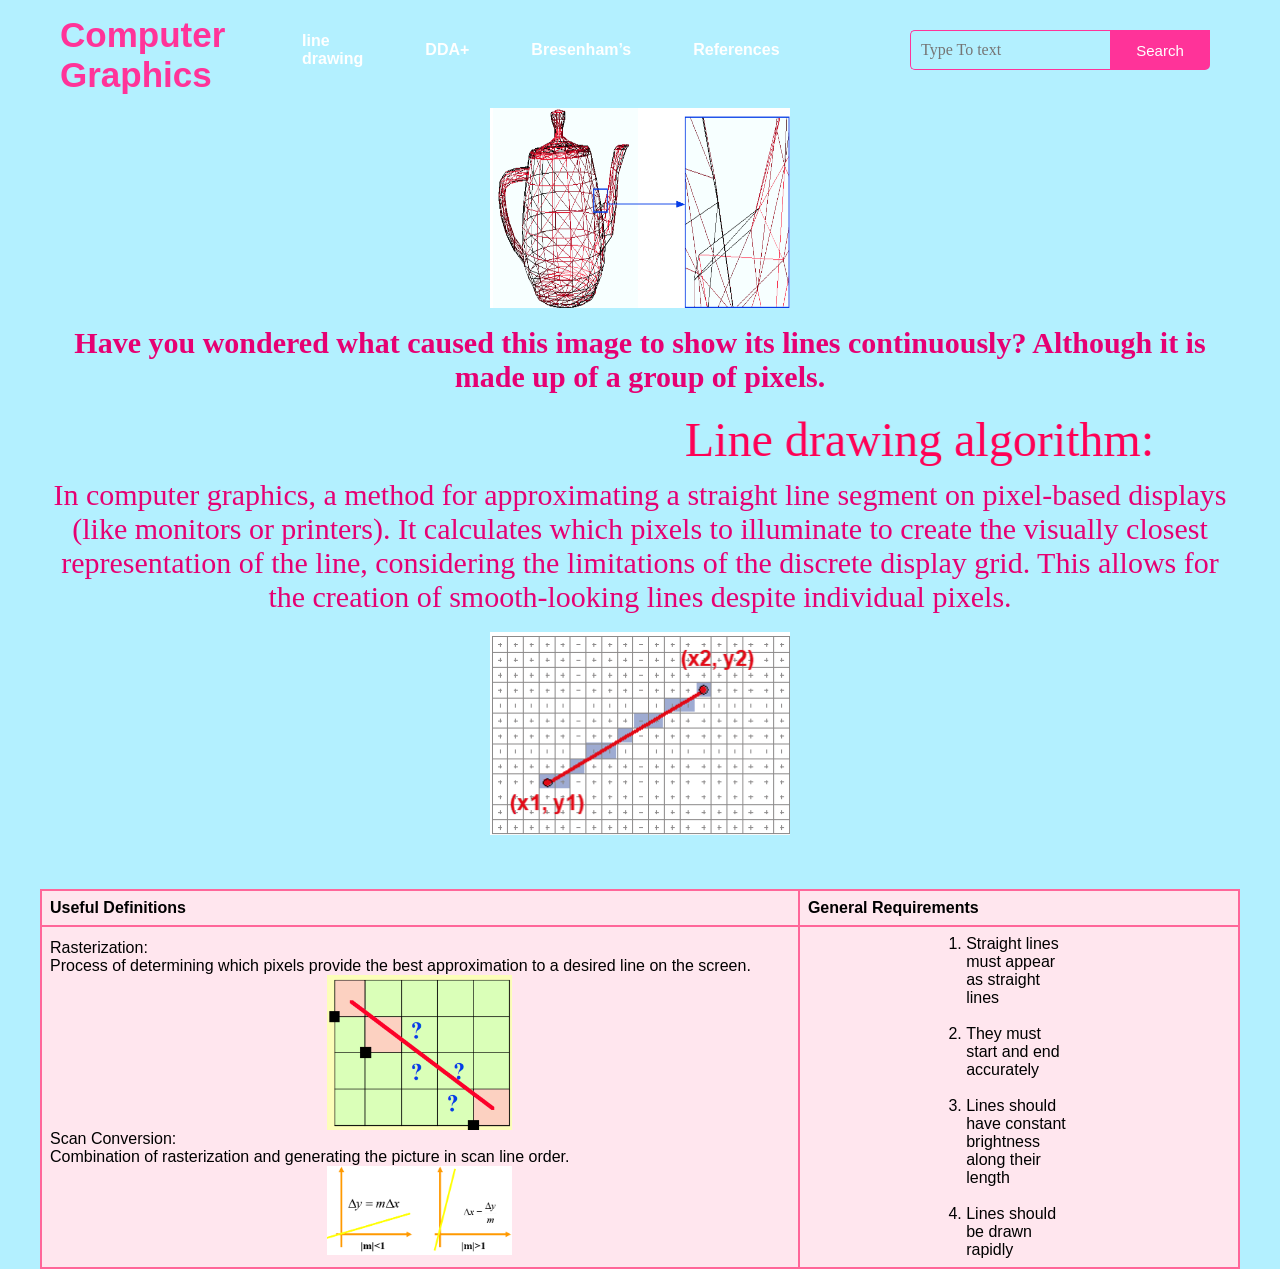
<file: LineDrawing.html>
<!DOCTYPE html>
<html lang="en">
<head>
    <title>Webpage Design</title>
    <link rel="stylesheet" href="Style4.css">
	<style>
	table {
  font-family: arial, sans-serif;
  border-collapse: collapse;
  width: 100%;
  background-color: #ffe6ee;
}

td, th {
  border: 2px solid #ff6699;
  text-align: left;
  padding: 8px;
  color=#ff4d88;
}


tr:nth-child(even) {
  background-color: #ffe6ee;
}
p {
		text-align: center;
  font-size:30px;
  color:#e60073;
}

  h3{
  text-align: center;
  font-size:30px;
  color:#e60073;
  }
	</style>
	
</head>
<body bgcolor=" #b3f0ff">

    <div class="main">
        <div class="navbar">
            <div class="icon">
                <h2 class="logo">Computer Graphics</h2>
            </div>
			<div class="menu">
                <ul>
                    <li><a href="LineDrawing.html">Iine drawing </a></li>
                    <li class="dropdown">
                        <a href="#">DDA+</a>
                        <div class="dropdown-content">
                            <a href="About DDA.html">About DDA</a>
                            <a href="Advantages and Disadvantages of DDA.html">Advantages and Disadvantages of DDA</a>
                            <a href="DDA Example.html">Example</a>
                            <a href="DDA Lab Exercise.html">DDA Lab Exercise</a>
                        </div>
                    </li>
					<li class="dropdown1">
                    <a href="#">Bresenham’s</a>
					<div class="dropdown-content1">
					<a href="AboutBresenham.html">About Bresenham’s </a>
					<a href="Pros and Cons of Bresenham.html">Advantages and Disadvantages of Bresenham’s  </a>
					<a href="ExampleBresenham.html">Example </a>
					<a href="Bresenham Lab Exercise.html"> Bresenham’s Lab Exercise  </a>
					</div>
                    </li>
                    <li><a href="references.html">References</a></li>
                </ul>
            </div>
			<div class="search">
                <input class="srch" type="search" name="" placeholder="Type To text">
                <a href="#"> <button class="btn">Search</button></a>
            </div>
        

        <br></br><br></br><br></br><img src="object.png" alt="line"  height="200" class="center">
		<br>

        <h3>Have you wondered what caused this image to show its lines continuously? Although it is made up of a group of pixels.</h3><br>
		<font size="20" face="impact" color="#ff0055"><marquee behavior="alternate">Line drawing algorithm:</marquee></font><br>
            <p>In computer graphics, a method for approximating a straight line segment on pixel-based displays 
			(like monitors or printers). It calculates which pixels to illuminate to create the visually closest representation of the line,
			considering the limitations of the discrete display grid. 
			This allows for the creation of smooth-looking lines despite individual pixels.</p><br>
       

        <img src="linedrawing.png" alt="line" width="400" class="center">
        <br><br><br>

        <table style="width:100%">
            <tr>
                <th>Useful Definitions</th>
                <th>General Requirements</th>
            </tr>
            <tr>
                <td>
                    <dl>
                        <dt>Rasterization:</dt>
                        <dd>Process of determining which pixels provide the best approximation to a desired line on the screen.</dd>
                    </dl>
                    <img src="raster.png" alt="line" width="400" class="center">
                    <dl>
                        <dt>Scan Conversion:</dt>
                        <dd>Combination of rasterization and generating the picture in scan line order.</dd>
                    </dl>
					<img src="scan.png" alt="line" width="400" class="center">
                    
                </td>
                <td>
					<ol class="center">
					<li>Straight lines must appear as straight lines</li></br>
					<li>They must start and end accurately</li></br>
					<li>Lines should have constant brightness along their length</li></br>
					<li>Lines should be drawn rapidly</li>
					</ol>
                </td>
            </tr>
        </table>
    </div>
	</div>
</</body>
</</html>
</file>
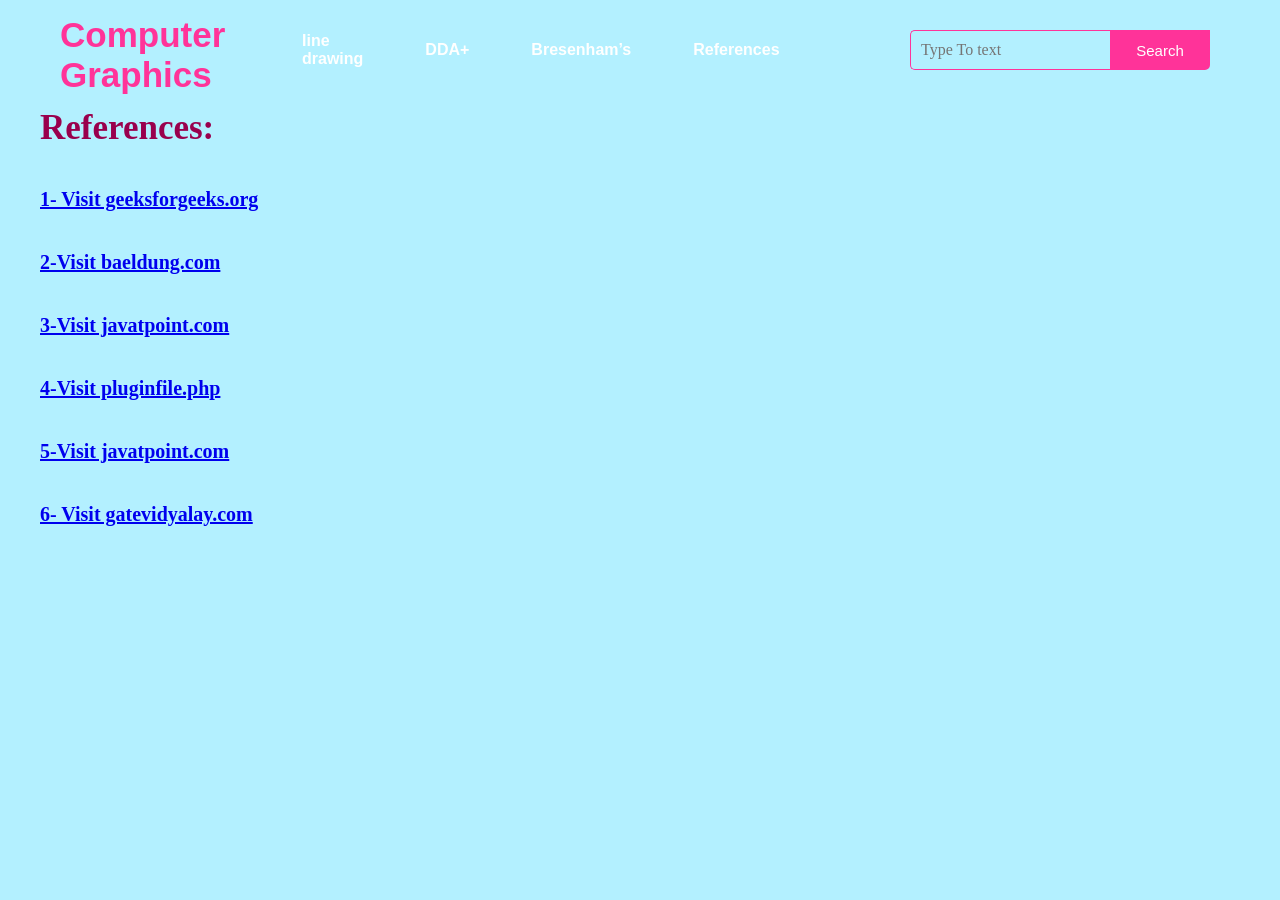
<file: references.html>
<!DOCTYPE html>
<html lang="en">
<head>
    <title>Webpage Design</title>
    <link rel="stylesheet" href="Style4.css">
	<style>
	h1{
  font-size:35px;
  color:#99004d;
  }
  p{
  font-size:20px;
  color:#e60073;
  }
	</style>
</head>
<body bgcolor="	 #b3f0ff">

    <div class="main">
        <div class="navbar">
            <div class="icon">
                <h2 class="logo">Computer Graphics</h2>
            </div>
			<div class="menu">
                <ul>
                    <li><a href="line.html">Iine drawing </a></li>
                    <li class="dropdown">
                        <a href="#">DDA+</a>
                        <div class="dropdown-content">
                            <a href="About DDA.html">About DDA</a>
                            <a href="Advantages and Disadvantages of DDA.html">Advantages and Disadvantages of DDA</a>
                            <a href="DDA Example.html">Example</a>
                            <a href="DDA Lab Exercise.html">DDA Lab Exercise</a>
                        </div>
                    </li>
					<li class="dropdown1">
                    <a href="#">Bresenham’s</a>
					<div class="dropdown-content1">
					<a href="AboutBresenham.html">About Bresenham’s </a>
					<a href="Pros and Cons of Bresenham.html">Advantages and Disadvantages of Bresenham’s  </a>
					<a href="ExampleBresenham.html">Example </a>
					<a href="Bresenham Lab Exercise.html"> Bresenham’s Lab Exercise  </a>
					</div>
                    </li>
                    <li><a href="references.html">References</a></li>
                </ul>
            </div>
						<div class="search">
                <input class="srch" type="search" name="" placeholder="Type To text">
                <a href="#"> <button class="btn">Search</button></a>
            </div><br></br><br></br>
			<br></br><h1>References:<h1><br>
			<p><a href="https://www.geeksforgeeks.org/dda-line-generation-algorithm-computer-graphics/#:~:text=DDA%20(Digital%20Differential%20Analyzer)%20is,endpoints%20to%20plot%20the%20line."target="_blank">1- Visit geeksforgeeks.org</a></p><br>
			<p><a href="https://www.baeldung.com/cs/digital-differential-analyzer-algorithm" target="_blank">2-Visit baeldung.com</a></p><br>
			<p><a href="https://www.javatpoint.com/computer-graphics-dda-algorithm" target="_blank">3-Visit javatpoint.com </a></p><br>
			<p><a href="https://ocw.unican.es/pluginfile.php/2539/course/section/2654/03-LineAlgorithms.pdf" target="_blank">4-Visit pluginfile.php </a></p><br>
			<p><a href="https://www.javatpoint.com/computer-graphics-bresenhams-line-algorithm" target="_blank">5-Visit javatpoint.com</a></p><br>
			<p><a href="https://www.gatevidyalay.com/tag/advantages-of-bresenham-line-drawing-algorithm/" target="_blank">6- Visit gatevidyalay.com </a></p>
</file>
<file: 3d.css>
*{
	margin:0;
	padding:0;
	box-sizing:border-box;
}
body
{
	display:flex;
	height:100vh;
	justify-content:center;
	align-items:center;
    min-height:100vh;

}
.center {
  display: block;
  margin-left: auto;
  margin-right: auto;
  width: 25%;
}
.main{
    width: 100%;
    background-position: center;
    background-size: cover;
    height: 100vh;
}
.navbar{
    width: 1200px;
    height: 75px;
    margin: auto;
}
.icon{
    width: 200px;
    float: left;
    height: 70px;
}
.logo{
    color: #ff3399;
    font-size: 35px;
    font-family: Arial;
    padding-left: 20px;
    float: left;
    padding-top: 10px;
    margin-top: 5px
}
.menu{
    width: 400px;
    float: left;
    height: 70px;
}
ul{
    float: left;
    display: flex;
    justify-content: center;
    align-items: center;
}
ul li{
    list-style: none;
    margin-left: 62px;
    margin-top: 32px;
    font-size: 16px;
}
ul li a{
    text-decoration: none;
    color: #fff;
    font-family: Arial;
    font-weight: bold;
    transition: 0.4s ease-in-out;
}

 ul li a:hover{
    color: #ff3399;
}


.search{
    width: 330px;
    float: left;
    margin-left: 270px;
}
.srch{
    font-family: 'Times New Roman';
    width: 200px;
    height: 40px;
    background: transparent;
    border: 1px solid #ff3399;
    margin-top: 30px;
    color: #ff3399;
    border-right: none;
    font-size: 16px;
    float: left;
    padding: 10px;
    border-bottom-left-radius: 5px;
    border-top-left-radius: 5px;
}
.btn{
    width: 100px;
    height: 40px;
    background: #ff3399;
    border: 2px solid #ff3399;
    margin-top: 30px;
    color: #fff;
    font-size: 15px;
    border-bottom-right-radius: 5px;
    border-bottom-right-radius: 5px;
    transition: 0.2s ease;
    cursor: pointer;
}
.btn:hover{
    color: #000;
}

.btn:focus{
    outline: none;
}

.srch:focus{
    outline: none;
}

        .dropdown-content {
            display: none;
            position: absolute;
            background-color: #ffb3d9;
			color:#fff;
            min-width: 160px;
            box-shadow: 0px 8px 16px 0px rgba(0,0,0,0.2);
            z-index: 1;
        }

        /* Show dropdown content on hover */
        .dropdown:hover .dropdown-content {
            display: block;
        }

        /* Style for dropdown items */
        .dropdown-content a {
            color: #ffffff;
            padding: 12px 16px;
            text-decoration: none;
            display: block;
        }

        /* Change background color of dropdown items on hover */
        .dropdown-content a:hover {
            background-color: #f1f1f1;
        }
		
		.dropdown-content1 {
            display: none;
            position: absolute;
            background-color: #ffb3d9;
			color:#fff;
            min-width: 160px;
            box-shadow: 0px 8px 16px 0px rgba(0,0,0,0.2);
            z-index: 1;
        }

        /* Show dropdown content on hover */
        .dropdown1:hover .dropdown-content1 {
            display: block;
        }

        /* Style for dropdown items */
        .dropdown-content1 a {
            color: #ffffff;
            padding: 12px 16px;
            text-decoration: none;
            display: block;
        }

        /* Change background color of dropdown items on hover */
        .dropdown-content1 a:hover {
            background-color: #f1f1f1;
        }
.slider{
	position:relative;
	width:200px;
	height:200px;
	transform-style:preserve-3d;
	animation:rotate 30S linear infinite;
	
}
@Keyframes rotate
{
	0%
	{
		
		transform: perspective(1000px)  rotateY(0deg);
		
	}
	
	100% 
	{
		transform: perspective(1000px)  rotateY(360deg);
		
	}
}
.slider span {
	position:absolute;
	top:0;
	left:0;
	width:100%;
	height:100%;
	transform-origin:center;
	transform-style:preserve-3d;
	transform:rotateY(calc(var(--i)*45deg))translatez(350px);
	
}
.slider span  img{
	position:absolute;
	top:0;
	left:0;
	width:100%;
	height:100%;
	border-radius:100px;
	object-fit: cover;
	transition:2s;
}
.slider span:hover img{
	transform:translatey(-50px) scale(1.2);
}
</file>
<file: Style4.css>
*{
    margin: 0;
    padding: 0;
}
.main{
    width: 100%;
    background-position: center;
    background-size: cover;
    height: 100vh;
}
.navbar{
    width: 1200px;
    height: 75px;
    margin: auto;
}
.icon{
    width: 200px;
    float: left;
    height: 70px;
}
.logo{
    color: #ff3399;
    font-size: 35px;
    font-family: Arial;
    padding-left: 20px;
    float: left;
    padding-top: 10px;
    margin-top: 5px
}
.menu{
    width: 400px;
    float: left;
    height: 70px;
}
ul{
    float: left;
    display: flex;
    justify-content: center;
    align-items: center;
}
ul li{
    list-style: none;
    margin-left: 62px;
    margin-top: 32px;
    font-size: 16px;
}
ul li a{
    text-decoration: none;
    color: #fff;
    font-family: Arial;
    font-weight: bold;
    transition: 0.4s ease-in-out;
}

 ul li a:hover{
    color: #ff3399;
}


.search{
    width: 330px;
    float: left;
    margin-left: 270px;
}
.srch{
    font-family: 'Times New Roman';
    width: 200px;
    height: 40px;
    background: transparent;
    border: 1px solid #ff3399;
    margin-top: 30px;
    color: #ff3399;
    border-right: none;
    font-size: 16px;
    float: left;
    padding: 10px;
    border-bottom-left-radius: 5px;
    border-top-left-radius: 5px;
}
.btn{
    width: 100px;
    height: 40px;
    background: #ff3399;
    border: 2px solid #ff3399;
    margin-top: 30px;
    color: #fff;
    font-size: 15px;
    border-bottom-right-radius: 5px;
    border-bottom-right-radius: 5px;
    transition: 0.2s ease;
    cursor: pointer;
}
.btn:hover{
    color: #000;
}

.btn:focus{
    outline: none;
}

.srch:focus{
    outline: none;
}

        .dropdown-content {
            display: none;
            position: absolute;
            background-color: #ffb3d9;
			color:#fff;
            min-width: 160px;
            box-shadow: 0px 8px 16px 0px rgba(0,0,0,0.2);
            z-index: 1;
        }

        /* Show dropdown content on hover */
        .dropdown:hover .dropdown-content {
            display: block;
        }

        /* Style for dropdown items */
        .dropdown-content a {
            color: #ffffff;
            padding: 12px 16px;
            text-decoration: none;
            display: block;
        }

        /* Change background color of dropdown items on hover */
        .dropdown-content a:hover {
            background-color: #f1f1f1;
        }
		
		.dropdown-content1 {
            display: none;
            position: absolute;
            background-color: #ffb3d9;
			color:#fff;
            min-width: 160px;
            box-shadow: 0px 8px 16px 0px rgba(0,0,0,0.2);
            z-index: 1;
        }

        /* Show dropdown content on hover */
        .dropdown1:hover .dropdown-content1 {
            display: block;
        }

        /* Style for dropdown items */
        .dropdown-content1 a {
            color: #ffffff;
            padding: 12px 16px;
            text-decoration: none;
            display: block;
        }

        /* Change background color of dropdown items on hover */
        .dropdown-content1 a:hover {
            background-color: #f1f1f1;
        }
		.container {
  display: flex;
  justify-content: center;
}

.item {
  width: 120px;
}

		.column {
  float: left;
  width: 33.33%;
  padding: 15px;
}

/* Clear floats after image containers */
.row::after {
  content: "";
  clear: both;
display: table;}
.center {
  display: block;
  margin-left: auto;
  margin-right: auto;
  width: 25%;
}
.lineD{
			font-family: Arial;
			font-size: 20px;
			color:138454;
		}
		
		.line{
			
			color:21EC96;
		}
		
		.cente {
  margin-left: auto;
  margin-right: auto;
}
.colo{
	color:#99004d;
}
.parent {
  margin: 1rem;
  padding: 1rem 1rem;
  text-align: center;
}
.child {
  display: inline-block;
  padding: 1rem 1rem;
  vertical-align: middle;
}
.pra{
	text-align: center;
  font-size:25px;
  color:#e60073;
}
</file>
